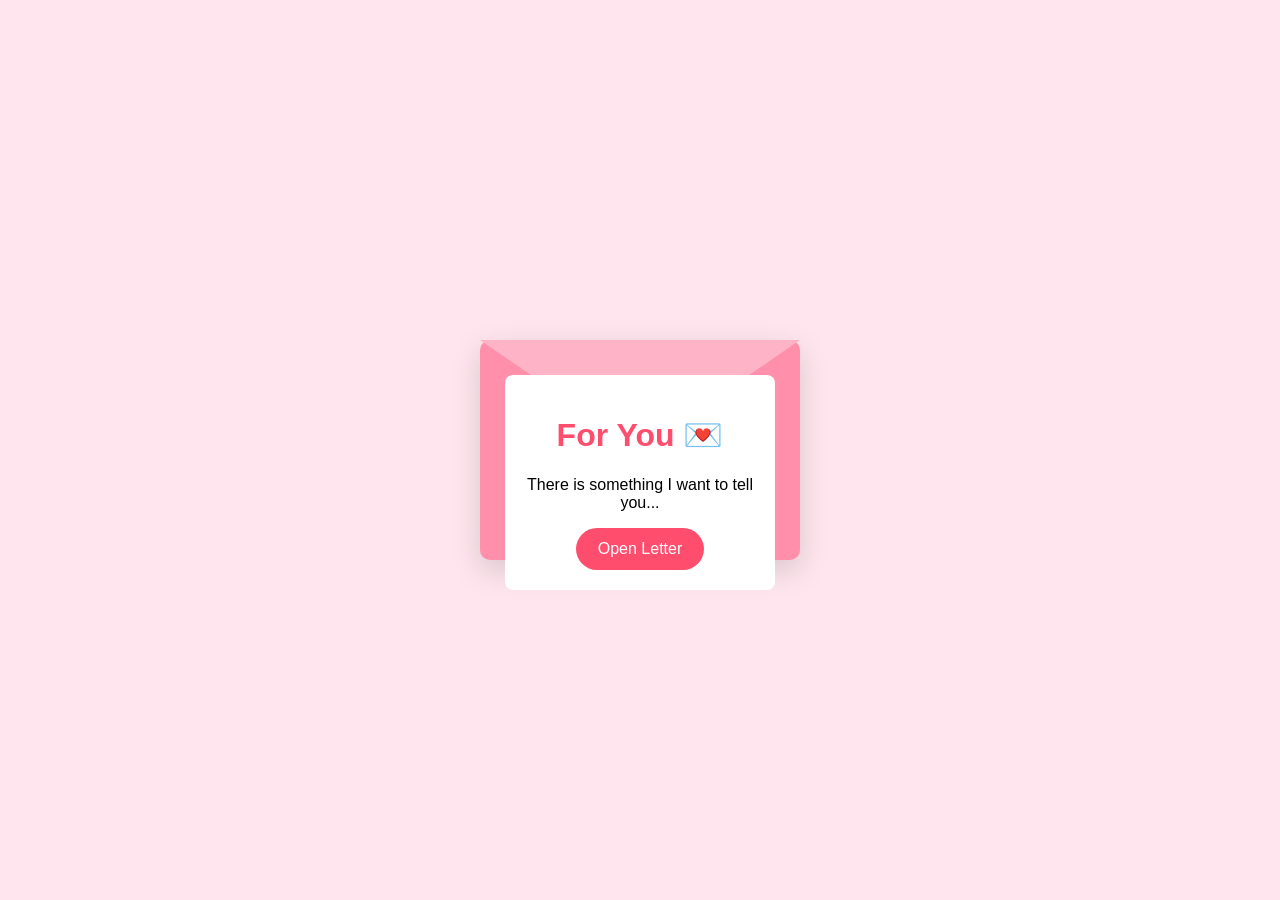
<file: index.html>
<!DOCTYPE html>
<html lang="en">
<head>
    <meta charset="UTF-8">
    <meta name="viewport" content="width=device-width, initial-scale=1.0">
    <title>A Letter For You</title>
    <link rel="stylesheet" href="style.css">
</head>

<body>

    <div class="container">

        <div class="envelope" id="envelope">
            <div class="flap"></div>
            <div class="letter">
                <h1>For You 💌</h1>
                <p>There is something I want to tell you...</p>
                <button onclick="openLetter()">Open Letter</button>
            </div>
        </div>

        <div class="confession" id="confession">
            <h1>Dear You,</h1>

            <p>
                I've been wanting to say this for a while.
                I really like you, and I wanted to be honest
                about how I feel.
            </p>

            <p>
                I don't expect anything from you.
                I simply wanted you to know.
            </p>

            <h2>I like you. ❤️</h2>

            <button onclick="showAnswer()">💗</button>

            <p id="answer"></p>
        </div>

    </div>

    <script src="script.js"></script>

</body>
</html>
</file>
<file: style.css>
body {
    margin: 0;
    min-height: 100vh;
    display: flex;
    justify-content: center;
    align-items: center;
    background: #ffe6ee;
    font-family: Arial, sans-serif;
}

.container {
    text-align: center;
}

.envelope {
    width: 320px;
    height: 220px;
    background: #ff8fab;
    border-radius: 10px;
    position: relative;
    cursor: pointer;
    box-shadow: 0 10px 30px rgba(0,0,0,0.15);
}

.flap {
    position: absolute;
    width: 0;
    height: 0;
    border-left: 160px solid transparent;
    border-right: 160px solid transparent;
    border-top: 110px solid #ffb3c6;
}

.letter {
    position: absolute;
    top: 35px;
    left: 25px;
    width: 270px;
    padding: 20px;
    box-sizing: border-box;
    background: white;
    border-radius: 8px;
}

.letter h1 {
    color: #ff4d6d;
}

button {
    border: none;
    padding: 12px 22px;
    border-radius: 25px;
    background: #ff4d6d;
    color: white;
    font-size: 16px;
    cursor: pointer;
}

button:hover {
    transform: scale(1.05);
}

.confession {
    display: none;
    max-width: 500px;
    padding: 35px;
    background: white;
    border-radius: 20px;
    box-shadow: 0 10px 30px rgba(0,0,0,0.15);
}

.confession h1 {
    color: #ff4d6d;
}

.confession h2 {
    color: #ff4d6d;
}
</file>
